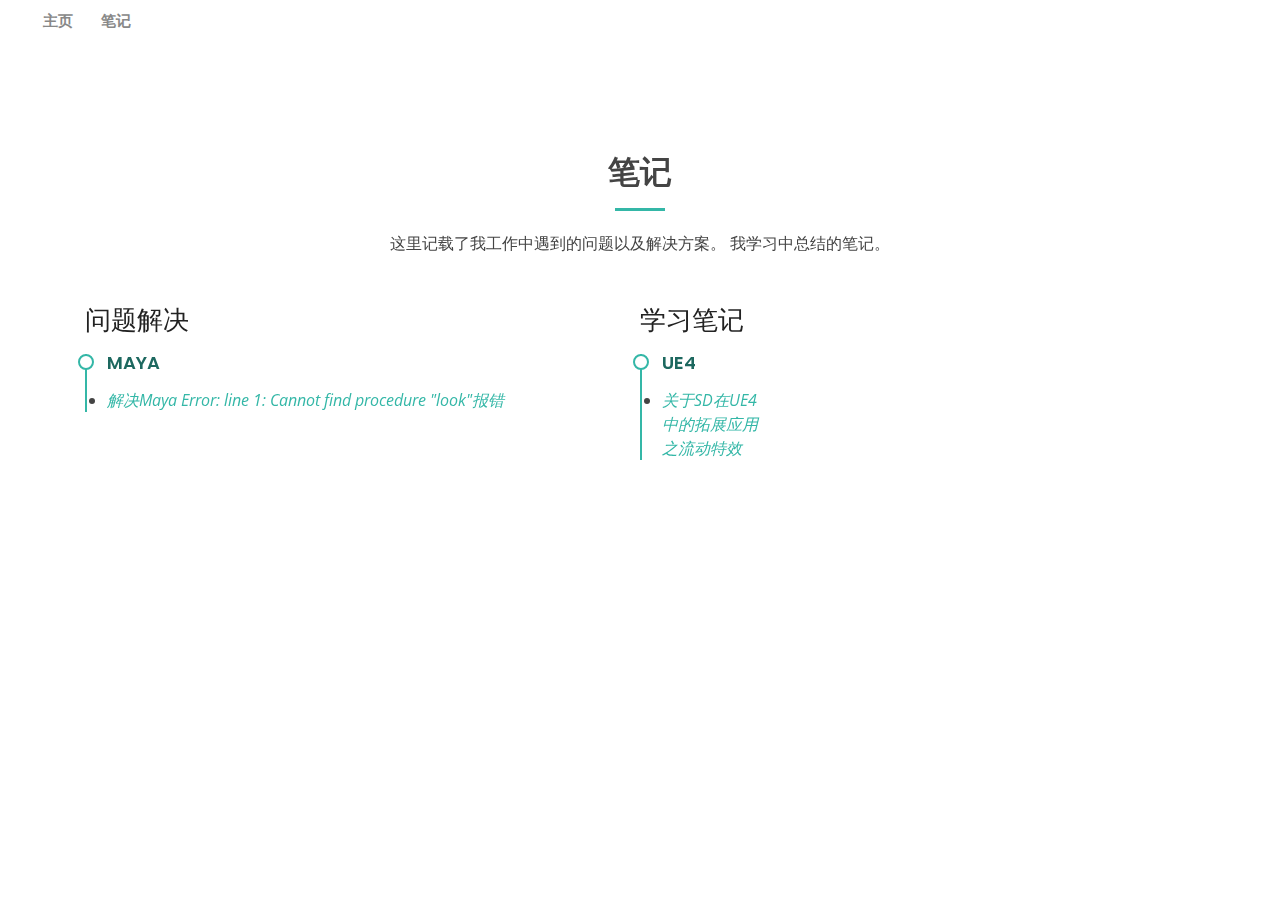
<file: biji.html>
<!DOCTYPE html>
<html lang="en">

<head>
  <meta charset="utf-8">
  <meta content="width=device-width, initial-scale=1.0" name="viewport">

  <title>史博文的个人博客</title>
  <meta content="" name="descriptison">
  <meta content="" name="keywords">

  <!-- Favicons -->
  <link href="4618assets/img/favicon.png" rel="icon">
  <link href="4618assets/img/apple-touch-icon.png" rel="apple-touch-icon">

  <!-- Google Fonts -->
  <link href="https://fonts.googleapis.com/css?family=Open+Sans:300,300i,400,400i,600,600i,700,700i|Raleway:300,300i,400,400i,500,500i,600,600i,700,700i|Poppins:300,300i,400,400i,500,500i,600,600i,700,700i" rel="stylesheet">

  <!-- Vendor CSS Files -->
  <link href="4618assets/vendor/bootstrap/css/bootstrap.min.css" rel="stylesheet">
  <link href="4618assets/vendor/icofont/icofont.min.css" rel="stylesheet">
  <link href="4618assets/vendor/owl.carousel/assets/owl.carousel.min.css" rel="stylesheet">
  <link href="4618assets/vendor/boxicons/css/boxicons.min.css" rel="stylesheet">
  <link href="4618assets/vendor/venobox/venobox.css" rel="stylesheet">
  <link href="4618assets/vendor/aos/aos.css" rel="stylesheet">

  <!-- Template Main CSS File -->
  <link href="4618assets/css/style.css" rel="stylesheet">

</head>

<body>

  <!-- ======= Header ======= -->
    <div class="container-fluid d-flex justify-content-between align-items-center">
      <nav class="nav-menu d-none d-lg-block">
        <ul>
          <li><a href="index.html">主页</a></li>
          <li><a href="about.html">笔记</a></li>
<!--      <li><a href="resume.html">Resume</a></li>
          <li><a href="services.html">Services</a></li>
          <li class="active"><a href="portfolio.html">Portfolio</a></li>
          <li><a href="contact.html">Contact</a></li>    -->
        </ul>
      </nav><!-- .nav-menu -->


    </div>


  <main id="main">

    <!-- ======= Resume Section ======= -->
    <section id="resume" class="resume">
      <div class="container" data-aos="fade-up">

        <div class="section-title">
          <h2>笔记</h2>
          <p>这里记载了我工作中遇到的问题以及解决方案。
          我学习中总结的笔记。</p>
        </div>

        <div class="row">
          <div class="col-lg-6">
            <h3 class="resume-title">问题解决</h3>
            <div class="resume-item pb-0">
              <h4>MAYA</h4>
              <p><em>
                <li>
                    <span class="second-block"> <a href="https://mp.weixin.qq.com/s?__biz=MzI2MjY3OTIxMA==&mid=2247483722&idx=1&sn=fcb261f971c9e5afdd43475723bb9936&chksm=ea463e8fdd31b799de74da238a46b2226bdd6c28a96ab4e51d2e42b913869550148c59d98633&mpshare=1&scene=1&srcid=1115Wz62iT21JWkovZqc742l&sharer_sharetime=1605453006676&sharer_shareid=89540396a8a6a043f58f035cd67fb2b9&key=[base64]&ascene=1&uin=ODU1MTA1MDQw&devicetype=Windows+7+x64&version=6300002f&lang=zh_CN&exportkey=AXcEl4dHKjwapqgo%2F5AYhms%3D&pass_ticket=%2BBtZhejI38hJIPWPFefNC%2Fjkn56t9ciEJEyaywmiMZeUAz4Zu2cka51zLpJDBsIX&wx_header=0" target="_blank" title="单击前往">解决Maya Error: line 1: Cannot find procedure "look"报错</a>
                    </span>
                </li>
              </em></p>
              
            </div>

        </div>

        <div class="row">
          <div class="col-lg-6">
            <h3 class="resume-title">学习笔记</h3>
            <div class="resume-item pb-0">
              <h4>UE4</h4>
              <p><em>
                <li>
                    <span class="second-block"> <a href="https://mp.weixin.qq.com/s?__biz=MzI2MjY3OTIxMA==&mid=2247483715&idx=1&sn=e3ef3bef52d4040bbe5cae5948747180&chksm=ea463e86dd31b7907e0d092e5865d90921c61b3bcb3334159b47bc664360fa430f222af48c6b&mpshare=1&scene=1&srcid=1020n1bLSUMhema6rhhvrM9s&sharer_sharetime=1605453352420&sharer_shareid=89540396a8a6a043f58f035cd67fb2b9&key=[base64]&ascene=1&uin=ODU1MTA1MDQw&devicetype=Windows+7+x64&version=6300002f&lang=zh_CN&exportkey=AffDz4SyMuWjAW2ELNLFeEw%3D&pass_ticket=%2BBtZhejI38hJIPWPFefNC%2Fjkn56t9ciEJEyaywmiMZeUAz4Zu2cka51zLpJDBsIX&wx_header=0" target="_blank" title="单击前往">关于SD在UE4中的拓展应用之流动特效</a>
                    </span>
                </li>
              </em></p>
              
            </div>

        </div>
      </div>
    </section><!-- End Resume Section -->

  </main><!-- End #main -->

  <div id="preloader"></div>
  <a href="#" class="back-to-top"><i class="bx bx-up-arrow-alt"></i></a>

  <!-- Vendor JS Files -->
  <script src="4618assets/vendor/jquery/jquery.min.js"></script>
  <script src="4618assets/vendor/bootstrap/js/bootstrap.bundle.min.js"></script>
  <script src="4618assets/vendor/jquery.easing/jquery.easing.min.js"></script>
  <script src="4618assets/vendor/php-email-form/validate.js"></script>
  <script src="4618assets/vendor/waypoints/jquery.waypoints.min.js"></script>
  <script src="4618assets/vendor/counterup/counterup.min.js"></script>
  <script src="4618assets/vendor/owl.carousel/owl.carousel.min.js"></script>
  <script src="4618assets/vendor/isotope-layout/isotope.pkgd.min.js"></script>
  <script src="4618assets/vendor/venobox/venobox.min.js"></script>
  <script src="4618assets/vendor/aos/aos.js"></script>

  <!-- Template Main JS File -->
  <script src="4618assets/js/main.js"></script>

</body>

</html>
</file>
<file: 4618assets/vendor/venobox/venobox.css>
/* ------ venobox.css --------*/
.vbox-overlay *, .vbox-overlay *:before, .vbox-overlay *:after{
    -webkit-backface-visibility: hidden;
    -webkit-box-sizing:border-box;
    -moz-box-sizing:border-box;
    box-sizing:border-box;
}
.vbox-overlay * { 
    -webkit-backface-visibility: visible;
    backface-visibility: visible;
}
.vbox-overlay{
    display: -webkit-flex;
    display: flex;
    -webkit-flex-direction: column;
    flex-direction: column;
    -webkit-justify-content: center;
    justify-content: center;
    -webkit-align-items: center;
    align-items: center;
    position: fixed;
    left: 0;
    top: 0;
    bottom: 0;
    right: 0;
    z-index: 999999;
}

/* ----- navigation ----- */
.vbox-title{
    width: 100%;
    height: 40px;
    float: left;
    text-align: center;
    line-height: 28px;
    font-size: 12px;
    padding: 6px 50px;
    overflow: hidden;
    position: fixed;
    display: none;
    left: 0;
    z-index: 89;
}
.vbox-close{
    cursor: pointer;
    position: fixed;
    top: -1px;
    right: 0;
    width: 50px;
    height: 40px;
    padding: 6px;
    display: block;
    background-position:10px center;
    overflow: hidden;
    font-size: 24px;
    line-height: 1;
    text-align: center;
    z-index: 99;
}
.vbox-left{
    cursor: pointer;
    position: fixed;
    left: 0;
    height: 40px;
    overflow: hidden;
    line-height: 28px;
    font-size: 12px;
    z-index: 99;
    display: flex;
    align-items:center;
}
.vbox-num{
    display: inline-block;
    margin: 6px 0 6px 15px;
}
/* ----- Social share ----- */
.vbox-share{
    line-height: 28px;
    font-size: 12px;
    overflow: hidden;
    position: fixed;
    left: 0;
    z-index: 98;
    display: flex;
    align-items:center;
    justify-content: center;
    width: 100%;
    text-align: center;
}
.vbox-share svg{
    max-height: 28px;
    width: 28px;
    z-index: 10;
    margin-left: 12px;
    margin-top: 6px;
    margin-bottom: 6px;
    vertical-align: middle;
}


/* ----- navigation ARROWS ----- */
.vbox-next, .vbox-prev{
    position: fixed;
    top: 50%;
    margin-top: -15px;
    overflow: hidden;
    cursor: pointer;
    display: block;
    width: 45px;
    height: 45px;
    z-index: 99;
}
.vbox-next span, .vbox-prev span{
    position: relative;
    width: 20px;
    height: 20px;
    border: 2px solid transparent;
    border-top-color: #B6B6B6;
    border-right-color: #B6B6B6;
    text-indent: -100px;
    position: absolute;
    top: 8px;
    display: block;
}
.vbox-prev{
    left: 15px;
}
.vbox-next{
    right: 15px;
}
.vbox-prev span{
    left: 10px;
    -ms-transform: rotate(-135deg);
    -webkit-transform: rotate(-135deg);
    transform: rotate(-135deg);
}
.vbox-next span{
    -ms-transform: rotate(45deg);
    -webkit-transform: rotate(45deg);
    transform: rotate(45deg);
    right: 10px;
}
/* ------- inline window ------ */
.vbox-inline{
    width: 420px;
    height: 315px;
    height: 70vh;
    padding: 10px;
    background: #fff;
    margin: 0 auto;
    overflow: auto;
    text-align: left;
}
/* ------- Video & iFrames window ------ */
.venoframe{
    max-width: 100%;
    width: 100%;
    border: none;
    width: 100%;
    height: 260px;
    height: 70vh;
}
.venoframe.vbvid{
    height: 260px;
}
@media (min-width: 768px) {
    .venoframe, .vbox-inline{
        width: 90%;
        height: 360px;
        height: 70vh;
    }
    .venoframe.vbvid{
        width: 640px;
        height: 360px;
    }
}
@media (min-width: 992px) {
    .venoframe, .vbox-inline{
        max-width: 1200px;
        width: 80%;
        height: 540px;
        height: 70vh;
    }
    .venoframe.vbvid{
        width: 960px;
        height: 540px;
    }
}
/* 
Please do NOT edit this part! 
or at least read this note: http://i.imgur.com/7C0ws9e.gif
*/
.vbox-open{
    overflow: hidden;
}
.vbox-container{
    position: absolute;
    left: 0;
    right: 0;
    top: 0;
    bottom: 0;
    overflow-x: hidden;
    overflow-y: scroll;
    overflow-scrolling: touch;
    -webkit-overflow-scrolling: touch;
    z-index: 20;
    max-height: 100%;

}

.vbox-content{
    text-align: center;
    float: left;
    width: 100%;
    position: relative;
    overflow: hidden;
    padding: 20px 4%;
}
.vbox-container img{
    max-width: 100%;
    height: auto;
}
.vbox-figlio{
    box-shadow: 0 0 12px rgba(0,0,0,0.19), 0 6px 6px rgba(0,0,0,0.23);
    max-width: 100%;
    text-align: initial;
}
img.vbox-figlio{
    -webkit-user-select: none;
-khtml-user-select: none;
-moz-user-select: none;
-o-user-select: none;
user-select: none;
}
.vbox-content.swipe-left{
    margin-left: -200px !important;
}
.vbox-content.swipe-right{
    margin-left: 200px !important;
}
.vbox-animated{
    webkit-transition: margin 300ms ease-out;
    transition: margin 300ms ease-out;
}

/* ---------- preloader ----------
 * SPINKIT 
 * http://tobiasahlin.com/spinkit/
-------------------------------- */
.sk-double-bounce,.sk-rotating-plane{width:40px;height:40px;margin:40px auto}.sk-rotating-plane{background-color:#333;-webkit-animation:sk-rotatePlane 1.2s infinite ease-in-out;animation:sk-rotatePlane 1.2s infinite ease-in-out}@-webkit-keyframes sk-rotatePlane{0%{-webkit-transform:perspective(120px) rotateX(0) rotateY(0);transform:perspective(120px) rotateX(0) rotateY(0)}50%{-webkit-transform:perspective(120px) rotateX(-180.1deg) rotateY(0);transform:perspective(120px) rotateX(-180.1deg) rotateY(0)}100%{-webkit-transform:perspective(120px) rotateX(-180deg) rotateY(-179.9deg);transform:perspective(120px) rotateX(-180deg) rotateY(-179.9deg)}}@keyframes sk-rotatePlane{0%{-webkit-transform:perspective(120px) rotateX(0) rotateY(0);transform:perspective(120px) rotateX(0) rotateY(0)}50%{-webkit-transform:perspective(120px) rotateX(-180.1deg) rotateY(0);transform:perspective(120px) rotateX(-180.1deg) rotateY(0)}100%{-webkit-transform:perspective(120px) rotateX(-180deg) rotateY(-179.9deg);transform:perspective(120px) rotateX(-180deg) rotateY(-179.9deg)}}.sk-double-bounce{position:relative}.sk-double-bounce .sk-child{width:100%;height:100%;border-radius:50%;background-color:#333;opacity:.6;position:absolute;top:0;left:0;-webkit-animation:sk-doubleBounce 2s infinite ease-in-out;animation:sk-doubleBounce 2s infinite ease-in-out}.sk-chasing-dots .sk-child,.sk-spinner-pulse,.sk-three-bounce .sk-child{background-color:#333;border-radius:100%}.sk-double-bounce .sk-double-bounce2{-webkit-animation-delay:-1s;animation-delay:-1s}@-webkit-keyframes sk-doubleBounce{0%,100%{-webkit-transform:scale(0);transform:scale(0)}50%{-webkit-transform:scale(1);transform:scale(1)}}@keyframes sk-doubleBounce{0%,100%{-webkit-transform:scale(0);transform:scale(0)}50%{-webkit-transform:scale(1);transform:scale(1)}}.sk-wave{margin:40px auto;width:50px;height:40px;text-align:center;font-size:10px}.sk-wave .sk-rect{background-color:#333;height:100%;width:6px;display:inline-block;-webkit-animation:sk-waveStretchDelay 1.2s infinite ease-in-out;animation:sk-waveStretchDelay 1.2s infinite ease-in-out}.sk-wave .sk-rect1{-webkit-animation-delay:-1.2s;animation-delay:-1.2s}.sk-wave .sk-rect2{-webkit-animation-delay:-1.1s;animation-delay:-1.1s}.sk-wave .sk-rect3{-webkit-animation-delay:-1s;animation-delay:-1s}.sk-wave .sk-rect4{-webkit-animation-delay:-.9s;animation-delay:-.9s}.sk-wave .sk-rect5{-webkit-animation-delay:-.8s;animation-delay:-.8s}@-webkit-keyframes sk-waveStretchDelay{0%,100%,40%{-webkit-transform:scaleY(.4);transform:scaleY(.4)}20%{-webkit-transform:scaleY(1);transform:scaleY(1)}}@keyframes sk-waveStretchDelay{0%,100%,40%{-webkit-transform:scaleY(.4);transform:scaleY(.4)}20%{-webkit-transform:scaleY(1);transform:scaleY(1)}}.sk-wandering-cubes{margin:40px auto;width:40px;height:40px;position:relative}.sk-wandering-cubes .sk-cube{background-color:#333;width:10px;height:10px;position:absolute;top:0;left:0;-webkit-animation:sk-wanderingCube 1.8s ease-in-out -1.8s infinite both;animation:sk-wanderingCube 1.8s ease-in-out -1.8s infinite both}.sk-chasing-dots,.sk-spinner-pulse{width:40px;height:40px;margin:40px auto}.sk-wandering-cubes .sk-cube2{-webkit-animation-delay:-.9s;animation-delay:-.9s}@-webkit-keyframes sk-wanderingCube{0%{-webkit-transform:rotate(0);transform:rotate(0)}25%{-webkit-transform:translateX(30px) rotate(-90deg) scale(.5);transform:translateX(30px) rotate(-90deg) scale(.5)}50%{-webkit-transform:translateX(30px) translateY(30px) rotate(-179deg);transform:translateX(30px) translateY(30px) rotate(-179deg)}50.1%{-webkit-transform:translateX(30px) translateY(30px) rotate(-180deg);transform:translateX(30px) translateY(30px) rotate(-180deg)}75%{-webkit-transform:translateX(0) translateY(30px) rotate(-270deg) scale(.5);transform:translateX(0) translateY(30px) rotate(-270deg) scale(.5)}100%{-webkit-transform:rotate(-360deg);transform:rotate(-360deg)}}@keyframes sk-wanderingCube{0%{-webkit-transform:rotate(0);transform:rotate(0)}25%{-webkit-transform:translateX(30px) rotate(-90deg) scale(.5);transform:translateX(30px) rotate(-90deg) scale(.5)}50%{-webkit-transform:translateX(30px) translateY(30px) rotate(-179deg);transform:translateX(30px) translateY(30px) rotate(-179deg)}50.1%{-webkit-transform:translateX(30px) translateY(30px) rotate(-180deg);transform:translateX(30px) translateY(30px) rotate(-180deg)}75%{-webkit-transform:translateX(0) translateY(30px) rotate(-270deg) scale(.5);transform:translateX(0) translateY(30px) rotate(-270deg) scale(.5)}100%{-webkit-transform:rotate(-360deg);transform:rotate(-360deg)}}.sk-spinner-pulse{-webkit-animation:sk-pulseScaleOut 1s infinite ease-in-out;animation:sk-pulseScaleOut 1s infinite ease-in-out}@-webkit-keyframes sk-pulseScaleOut{0%{-webkit-transform:scale(0);transform:scale(0)}100%{-webkit-transform:scale(1);transform:scale(1);opacity:0}}@keyframes sk-pulseScaleOut{0%{-webkit-transform:scale(0);transform:scale(0)}100%{-webkit-transform:scale(1);transform:scale(1);opacity:0}}.sk-chasing-dots{position:relative;text-align:center;-webkit-animation:sk-chasingDotsRotate 2s infinite linear;animation:sk-chasingDotsRotate 2s infinite linear}.sk-chasing-dots .sk-child{width:60%;height:60%;display:inline-block;position:absolute;top:0;-webkit-animation:sk-chasingDotsBounce 2s infinite ease-in-out;animation:sk-chasingDotsBounce 2s infinite ease-in-out}.sk-chasing-dots .sk-dot2{top:auto;bottom:0;-webkit-animation-delay:-1s;animation-delay:-1s}@-webkit-keyframes sk-chasingDotsRotate{100%{-webkit-transform:rotate(360deg);transform:rotate(360deg)}}@keyframes sk-chasingDotsRotate{100%{-webkit-transform:rotate(360deg);transform:rotate(360deg)}}@-webkit-keyframes sk-chasingDotsBounce{0%,100%{-webkit-transform:scale(0);transform:scale(0)}50%{-webkit-transform:scale(1);transform:scale(1)}}@keyframes sk-chasingDotsBounce{0%,100%{-webkit-transform:scale(0);transform:scale(0)}50%{-webkit-transform:scale(1);transform:scale(1)}}.sk-three-bounce{margin:40px auto;width:80px;text-align:center}.sk-three-bounce .sk-child{width:20px;height:20px;display:inline-block;-webkit-animation:sk-three-bounce 1.4s ease-in-out 0s infinite both;animation:sk-three-bounce 1.4s ease-in-out 0s infinite both}.sk-circle .sk-child:before,.sk-fading-circle .sk-circle:before{display:block;border-radius:100%;content:'';background-color:#333}.sk-three-bounce .sk-bounce1{-webkit-animation-delay:-.32s;animation-delay:-.32s}.sk-three-bounce .sk-bounce2{-webkit-animation-delay:-.16s;animation-delay:-.16s}@-webkit-keyframes sk-three-bounce{0%,100%,80%{-webkit-transform:scale(0);transform:scale(0)}40%{-webkit-transform:scale(1);transform:scale(1)}}@keyframes sk-three-bounce{0%,100%,80%{-webkit-transform:scale(0);transform:scale(0)}40%{-webkit-transform:scale(1);transform:scale(1)}}.sk-circle{margin:40px auto;width:40px;height:40px;position:relative}.sk-circle .sk-child{width:100%;height:100%;position:absolute;left:0;top:0}.sk-circle .sk-child:before{margin:0 auto;width:15%;height:15%;-webkit-animation:sk-circleBounceDelay 1.2s infinite ease-in-out both;animation:sk-circleBounceDelay 1.2s infinite ease-in-out both}.sk-circle .sk-circle2{-webkit-transform:rotate(30deg);-ms-transform:rotate(30deg);transform:rotate(30deg)}.sk-circle .sk-circle3{-webkit-transform:rotate(60deg);-ms-transform:rotate(60deg);transform:rotate(60deg)}.sk-circle .sk-circle4{-webkit-transform:rotate(90deg);-ms-transform:rotate(90deg);transform:rotate(90deg)}.sk-circle .sk-circle5{-webkit-transform:rotate(120deg);-ms-transform:rotate(120deg);transform:rotate(120deg)}.sk-circle .sk-circle6{-webkit-transform:rotate(150deg);-ms-transform:rotate(150deg);transform:rotate(150deg)}.sk-circle .sk-circle7{-webkit-transform:rotate(180deg);-ms-transform:rotate(180deg);transform:rotate(180deg)}.sk-circle .sk-circle8{-webkit-transform:rotate(210deg);-ms-transform:rotate(210deg);transform:rotate(210deg)}.sk-circle .sk-circle9{-webkit-transform:rotate(240deg);-ms-transform:rotate(240deg);transform:rotate(240deg)}.sk-circle .sk-circle10{-webkit-transform:rotate(270deg);-ms-transform:rotate(270deg);transform:rotate(270deg)}.sk-circle .sk-circle11{-webkit-transform:rotate(300deg);-ms-transform:rotate(300deg);transform:rotate(300deg)}.sk-circle .sk-circle12{-webkit-transform:rotate(330deg);-ms-transform:rotate(330deg);transform:rotate(330deg)}.sk-circle .sk-circle2:before{-webkit-animation-delay:-1.1s;animation-delay:-1.1s}.sk-circle .sk-circle3:before{-webkit-animation-delay:-1s;animation-delay:-1s}.sk-circle .sk-circle4:before{-webkit-animation-delay:-.9s;animation-delay:-.9s}.sk-circle .sk-circle5:before{-webkit-animation-delay:-.8s;animation-delay:-.8s}.sk-circle .sk-circle6:before{-webkit-animation-delay:-.7s;animation-delay:-.7s}.sk-circle .sk-circle7:before{-webkit-animation-delay:-.6s;animation-delay:-.6s}.sk-circle .sk-circle8:before{-webkit-animation-delay:-.5s;animation-delay:-.5s}.sk-circle .sk-circle9:before{-webkit-animation-delay:-.4s;animation-delay:-.4s}.sk-circle .sk-circle10:before{-webkit-animation-delay:-.3s;animation-delay:-.3s}.sk-circle .sk-circle11:before{-webkit-animation-delay:-.2s;animation-delay:-.2s}.sk-circle .sk-circle12:before{-webkit-animation-delay:-.1s;animation-delay:-.1s}@-webkit-keyframes sk-circleBounceDelay{0%,100%,80%{-webkit-transform:scale(0);transform:scale(0)}40%{-webkit-transform:scale(1);transform:scale(1)}}@keyframes sk-circleBounceDelay{0%,100%,80%{-webkit-transform:scale(0);transform:scale(0)}40%{-webkit-transform:scale(1);transform:scale(1)}}.sk-cube-grid{width:40px;height:40px;margin:40px auto}.sk-cube-grid .sk-cube{width:33.33%;height:33.33%;background-color:#333;float:left;-webkit-animation:sk-cubeGridScaleDelay 1.3s infinite ease-in-out;animation:sk-cubeGridScaleDelay 1.3s infinite ease-in-out}.sk-cube-grid .sk-cube1{-webkit-animation-delay:.2s;animation-delay:.2s}.sk-cube-grid .sk-cube2{-webkit-animation-delay:.3s;animation-delay:.3s}.sk-cube-grid .sk-cube3{-webkit-animation-delay:.4s;animation-delay:.4s}.sk-cube-grid .sk-cube4{-webkit-animation-delay:.1s;animation-delay:.1s}.sk-cube-grid .sk-cube5{-webkit-animation-delay:.2s;animation-delay:.2s}.sk-cube-grid .sk-cube6{-webkit-animation-delay:.3s;animation-delay:.3s}.sk-cube-grid .sk-cube7{-webkit-animation-delay:0ms;animation-delay:0ms}.sk-cube-grid .sk-cube8{-webkit-animation-delay:.1s;animation-delay:.1s}.sk-cube-grid .sk-cube9{-webkit-animation-delay:.2s;animation-delay:.2s}@-webkit-keyframes sk-cubeGridScaleDelay{0%,100%,70%{-webkit-transform:scale3D(1,1,1);transform:scale3D(1,1,1)}35%{-webkit-transform:scale3D(0,0,1);transform:scale3D(0,0,1)}}@keyframes sk-cubeGridScaleDelay{0%,100%,70%{-webkit-transform:scale3D(1,1,1);transform:scale3D(1,1,1)}35%{-webkit-transform:scale3D(0,0,1);transform:scale3D(0,0,1)}}.sk-fading-circle{margin:40px auto;width:40px;height:40px;position:relative}.sk-fading-circle .sk-circle{width:100%;height:100%;position:absolute;left:0;top:0}.sk-fading-circle .sk-circle:before{margin:0 auto;width:15%;height:15%;-webkit-animation:sk-circleFadeDelay 1.2s infinite ease-in-out both;animation:sk-circleFadeDelay 1.2s infinite ease-in-out both}.sk-fading-circle .sk-circle2{-webkit-transform:rotate(30deg);-ms-transform:rotate(30deg);transform:rotate(30deg)}.sk-fading-circle .sk-circle3{-webkit-transform:rotate(60deg);-ms-transform:rotate(60deg);transform:rotate(60deg)}.sk-fading-circle .sk-circle4{-webkit-transform:rotate(90deg);-ms-transform:rotate(90deg);transform:rotate(90deg)}.sk-fading-circle .sk-circle5{-webkit-transform:rotate(120deg);-ms-transform:rotate(120deg);transform:rotate(120deg)}.sk-fading-circle .sk-circle6{-webkit-transform:rotate(150deg);-ms-transform:rotate(150deg);transform:rotate(150deg)}.sk-fading-circle .sk-circle7{-webkit-transform:rotate(180deg);-ms-transform:rotate(180deg);transform:rotate(180deg)}.sk-fading-circle .sk-circle8{-webkit-transform:rotate(210deg);-ms-transform:rotate(210deg);transform:rotate(210deg)}.sk-fading-circle .sk-circle9{-webkit-transform:rotate(240deg);-ms-transform:rotate(240deg);transform:rotate(240deg)}.sk-fading-circle .sk-circle10{-webkit-transform:rotate(270deg);-ms-transform:rotate(270deg);transform:rotate(270deg)}.sk-fading-circle .sk-circle11{-webkit-transform:rotate(300deg);-ms-transform:rotate(300deg);transform:rotate(300deg)}.sk-fading-circle .sk-circle12{-webkit-transform:rotate(330deg);-ms-transform:rotate(330deg);transform:rotate(330deg)}.sk-fading-circle .sk-circle2:before{-webkit-animation-delay:-1.1s;animation-delay:-1.1s}.sk-fading-circle .sk-circle3:before{-webkit-animation-delay:-1s;animation-delay:-1s}.sk-fading-circle .sk-circle4:before{-webkit-animation-delay:-.9s;animation-delay:-.9s}.sk-fading-circle .sk-circle5:before{-webkit-animation-delay:-.8s;animation-delay:-.8s}.sk-fading-circle .sk-circle6:before{-webkit-animation-delay:-.7s;animation-delay:-.7s}.sk-fading-circle .sk-circle7:before{-webkit-animation-delay:-.6s;animation-delay:-.6s}.sk-fading-circle .sk-circle8:before{-webkit-animation-delay:-.5s;animation-delay:-.5s}.sk-fading-circle .sk-circle9:before{-webkit-animation-delay:-.4s;animation-delay:-.4s}.sk-fading-circle .sk-circle10:before{-webkit-animation-delay:-.3s;animation-delay:-.3s}.sk-fading-circle .sk-circle11:before{-webkit-animation-delay:-.2s;animation-delay:-.2s}.sk-fading-circle .sk-circle12:before{-webkit-animation-delay:-.1s;animation-delay:-.1s}@-webkit-keyframes sk-circleFadeDelay{0%,100%,39%{opacity:0}40%{opacity:1}}@keyframes sk-circleFadeDelay{0%,100%,39%{opacity:0}40%{opacity:1}}.sk-folding-cube{margin:40px auto;width:40px;height:40px;position:relative;-webkit-transform:rotateZ(45deg);transform:rotateZ(45deg)}.sk-folding-cube .sk-cube{float:left;width:50%;height:50%;position:relative;-webkit-transform:scale(1.1);-ms-transform:scale(1.1);transform:scale(1.1)}.sk-folding-cube .sk-cube:before{content:'';position:absolute;top:0;left:0;width:100%;height:100%;background-color:#333;-webkit-animation:sk-foldCubeAngle 2.4s infinite linear both;animation:sk-foldCubeAngle 2.4s infinite linear both;-webkit-transform-origin:100% 100%;-ms-transform-origin:100% 100%;transform-origin:100% 100%}.sk-folding-cube .sk-cube2{-webkit-transform:scale(1.1) rotateZ(90deg);transform:scale(1.1) rotateZ(90deg)}.sk-folding-cube .sk-cube3{-webkit-transform:scale(1.1) rotateZ(180deg);transform:scale(1.1) rotateZ(180deg)}.sk-folding-cube .sk-cube4{-webkit-transform:scale(1.1) rotateZ(270deg);transform:scale(1.1) rotateZ(270deg)}.sk-folding-cube .sk-cube2:before{-webkit-animation-delay:.3s;animation-delay:.3s}.sk-folding-cube .sk-cube3:before{-webkit-animation-delay:.6s;animation-delay:.6s}.sk-folding-cube .sk-cube4:before{-webkit-animation-delay:.9s;animation-delay:.9s}@-webkit-keyframes sk-foldCubeAngle{0%,10%{-webkit-transform:perspective(140px) rotateX(-180deg);transform:perspective(140px) rotateX(-180deg);opacity:0}25%,75%{-webkit-transform:perspective(140px) rotateX(0);transform:perspective(140px) rotateX(0);opacity:1}100%,90%{-webkit-transform:perspective(140px) rotateY(180deg);transform:perspective(140px) rotateY(180deg);opacity:0}}@keyframes sk-foldCubeAngle{0%,10%{-webkit-transform:perspective(140px) rotateX(-180deg);transform:perspective(140px) rotateX(-180deg);opacity:0}25%,75%{-webkit-transform:perspective(140px) rotateX(0);transform:perspective(140px) rotateX(0);opacity:1}100%,90%{-webkit-transform:perspective(140px) rotateY(180deg);transform:perspective(140px) rotateY(180deg);opacity:0}}
</file>
<file: 4618assets/css/style.css>
/**
* Template Name: Kelly - v2.0.0
* Template URL: https://bootstrapmade.com/kelly-free-bootstrap-cv-resume-html-template/
* Author: BootstrapMade.com
* License: https://bootstrapmade.com/license/
*/

/*--------------------------------------------------------------
# General
--------------------------------------------------------------*/
body {
  font-family: "Open Sans", sans-serif;
  color: #444444;
}

a {
  color: #34b7a7;
}

a:hover {
  color: #51cdbe;
  text-decoration: none;
}

h1, h2, h3, h4, h5, h6 {
  font-family: "Raleway", sans-serif;
}

#main {
  margin-top: 50px;
}

@media (max-width: 992px) {
  #main {
    margin-top: 30px;
  }
}

/*--------------------------------------------------------------
# Preloader
--------------------------------------------------------------*/
#preloader {
  position: fixed;
  top: 0;
  left: 0;
  right: 0;
  bottom: 0;
  z-index: 9999;
  overflow: hidden;
  background: #fff;
}

#preloader:before {
  content: "";
  position: fixed;
  top: calc(50% - 30px);
  left: calc(50% - 30px);
  border: 6px solid #34b7a7;
  border-top-color: #dcf5f2;
  border-radius: 50%;
  width: 60px;
  height: 60px;
  -webkit-animation: animate-preloader 1s linear infinite;
  animation: animate-preloader 1s linear infinite;
}

@-webkit-keyframes animate-preloader {
  0% {
    transform: rotate(0deg);
  }
  100% {
    transform: rotate(360deg);
  }
}

@keyframes animate-preloader {
  0% {
    transform: rotate(0deg);
  }
  100% {
    transform: rotate(360deg);
  }
}

/*--------------------------------------------------------------
# Back to top button
--------------------------------------------------------------*/
.back-to-top {
  position: fixed;
  display: none;
  right: 15px;
  bottom: 15px;
  z-index: 99999;
}

.back-to-top i {
  display: flex;
  align-items: center;
  justify-content: center;
  font-size: 24px;
  width: 40px;
  height: 40px;
  border-radius: 50px;
  background: #34b7a7;
  color: #fff;
  transition: all 0.4s;
}

.back-to-top i:hover {
  background: #3dc8b7;
  color: #fff;
}

/*--------------------------------------------------------------
# Header
--------------------------------------------------------------*/
#header {
  background: #e9e8e6;
  box-shadow: 0px 0px 25px 0 rgba(0, 0, 0, 0.08);
  z-index: 997;
  padding: 15px 0;
}

#header .logo {
  font-size: 32px;
  margin: 0;
  padding: 0;
  line-height: 1;
  font-weight: 400;
  letter-spacing: 2px;
  text-transform: uppercase;
}

#header .logo a {
  color: #222222;
}

#header .logo img {
  max-height: 40px;
}

@media (max-width: 992px) {
  #header .logo {
    font-size: 28px;
  }
}

/*--------------------------------------------------------------
# Navigation Menu
--------------------------------------------------------------*/
/* Desktop Navigation */
.nav-menu ul {
  margin: 0;
  padding: 0;
  list-style: none;
}

.nav-menu > ul {
  display: flex;
}

.nav-menu > ul > li {
  position: relative;
  white-space: nowrap;
  padding: 10px 0 10px 28px;
}

.nav-menu a {
  display: block;
  position: relative;
  color: #888888;
  transition: 0.3s;
  font-size: 15px;
  font-family: "Raleway", sans-serif;
  font-weight: 600;
}

.nav-menu > ul > li > a:before {
  content: "";
  position: absolute;
  width: 0;
  height: 2px;
  bottom: -5px;
  left: 0;
  background-color: #34b7a7;
  visibility: hidden;
  width: 0px;
  transition: all 0.3s ease-in-out 0s;
}

.nav-menu a:hover:before, .nav-menu li:hover > a:before, .nav-menu .active > a:before {
  visibility: visible;
  width: 25px;
}

.nav-menu a:hover, .nav-menu .active > a, .nav-menu li:hover > a {
  color: #222222;
}

.nav-menu .drop-down ul {
  display: block;
  position: absolute;
  left: 28px;
  top: calc(100% + 30px);
  z-index: 99;
  opacity: 0;
  visibility: hidden;
  padding: 10px 0;
  background: #fff;
  box-shadow: 0px 0px 30px rgba(127, 137, 161, 0.25);
  transition: 0.3s;
}

.nav-menu .drop-down:hover > ul {
  opacity: 1;
  top: 100%;
  visibility: visible;
}

.nav-menu .drop-down li {
  min-width: 180px;
  position: relative;
}

.nav-menu .drop-down ul a {
  padding: 10px 20px;
  font-size: 14px;
  font-weight: 500;
  text-transform: none;
  color: #222222;
}

.nav-menu .drop-down ul a:hover, .nav-menu .drop-down ul .active > a, .nav-menu .drop-down ul li:hover > a {
  color: #34b7a7;
}

.nav-menu .drop-down > a:after {
  content: "\ea99";
  font-family: IcoFont;
  padding-left: 5px;
}

.nav-menu .drop-down .drop-down ul {
  top: 0;
  left: calc(100% - 30px);
}

.nav-menu .drop-down .drop-down:hover > ul {
  opacity: 1;
  top: 0;
  left: 100%;
}

.nav-menu .drop-down .drop-down > a {
  padding-right: 35px;
}

.nav-menu .drop-down .drop-down > a:after {
  content: "\eaa0";
  font-family: IcoFont;
  position: absolute;
  right: 15px;
}

@media (max-width: 1366px) {
  .nav-menu .drop-down .drop-down ul {
    left: -90%;
  }
  .nav-menu .drop-down .drop-down:hover > ul {
    left: -100%;
  }
  .nav-menu .drop-down .drop-down > a:after {
    content: "\ea9d";
  }
}

/* Mobile Navigation */
.mobile-nav-toggle {
  position: fixed;
  right: 15px;
  top: 17px;
  z-index: 9998;
  border: 0;
  background: none;
  font-size: 24px;
  transition: all 0.4s;
  outline: none !important;
  line-height: 1;
  cursor: pointer;
  text-align: right;
}

.mobile-nav-toggle i {
  color: #34b7a7;
}

.mobile-nav {
  position: fixed;
  top: 55px;
  right: 15px;
  bottom: 15px;
  left: 15px;
  z-index: 9999;
  overflow-y: auto;
  background: #fff;
  transition: ease-in-out 0.2s;
  opacity: 0;
  visibility: hidden;
  border-radius: 10px;
  padding: 10px 0;
}

.mobile-nav * {
  margin: 0;
  padding: 0;
  list-style: none;
}

.mobile-nav a {
  display: block;
  position: relative;
  color: #222222;
  padding: 10px 20px;
  font-weight: 500;
  outline: none;
}

.mobile-nav a:hover, .mobile-nav .active > a, .mobile-nav li:hover > a {
  color: #34b7a7;
  text-decoration: none;
}

.mobile-nav .drop-down > a:after {
  content: "\ea99";
  font-family: IcoFont;
  padding-left: 10px;
  position: absolute;
  right: 15px;
}

.mobile-nav .active.drop-down > a:after {
  content: "\eaa1";
}

.mobile-nav .drop-down > a {
  padding-right: 35px;
}

.mobile-nav .drop-down ul {
  display: none;
  overflow: hidden;
}

.mobile-nav .drop-down li {
  padding-left: 20px;
}

.mobile-nav-overly {
  width: 100%;
  height: 100%;
  z-index: 9997;
  top: 0;
  left: 0;
  position: fixed;
  background: rgba(9, 9, 9, 0.6);
  overflow: hidden;
  display: none;
  transition: ease-in-out 0.2s;
}

.mobile-nav-active {
  overflow: hidden;
}

.mobile-nav-active .mobile-nav {
  opacity: 1;
  visibility: visible;
}

.mobile-nav-active .mobile-nav-toggle i {
  color: #fff;
}

/*--------------------------------------------------------------
# Header Social Links
--------------------------------------------------------------*/
.header-social-links {
  padding-left: 20px;
}

.header-social-links a {
  color: #222222;
  padding-left: 6px;
  display: inline-block;
  line-height: 1px;
  transition: 0.3s;
  font-size: 16px;
}

.header-social-links a:hover {
  color: #34b7a7;
}

@media (max-width: 992px) {
  .header-social-links {
    padding: 0 48px 0 0;
  }
}

/*--------------------------------------------------------------
# Hero Section
--------------------------------------------------------------*/
#hero {
  width: 100%;
  height: 100vh;
  background: url("../img/hero-bg.jpg") top right;
  background-size: cover;
}

#hero .container {
  padding-top: 70px;
  position: relative;
}

@media (max-width: 992px) {
  #hero .container {
    padding-top: 58px;
  }
}

#hero h1 {
  margin: 0;
  font-size: 48px;
  font-weight: 700;
  line-height: 56px;
  color: #222222;
}

#hero h2 {
  color: #6f6f6f;
  margin: 10px 0 0 0;
  font-size: 22px;
}

#hero .btn-about {
  font-family: "Raleway", sans-serif;
  text-transform: uppercase;
  font-weight: 600;
  font-size: 12px;
  letter-spacing: 1px;
  display: inline-block;
  padding: 12px 40px;
  border-radius: 50px;
  transition: 0.5s;
  margin-top: 30px;
  color: #fff;
  background: #34b7a7;
}

#hero .btn-about:hover {
  background: #3dc8b7;
}

@media (min-width: 1024px) {
  #hero {
    background-attachment: fixed;
  }
}

@media (max-width: 992px) {
  #hero:before {
    content: "";
    background: rgba(255, 255, 255, 0.8);
    position: absolute;
    bottom: 0;
    top: 0;
    left: 0;
    right: 0;
  }
  #hero h1 {
    font-size: 28px;
    line-height: 36px;
  }
  #hero h2 {
    font-size: 18px;
    line-height: 24px;
  }
}

/*--------------------------------------------------------------
# Sections General
--------------------------------------------------------------*/
section {
  padding: 60px 0;
}

.section-bg {
  background-color: #e7f8f6;
}

.section-title {
  text-align: center;
  padding-bottom: 30px;
}

.section-title h2 {
  font-size: 32px;
  font-weight: bold;
  text-transform: uppercase;
  margin-bottom: 20px;
  padding-bottom: 20px;
  position: relative;
}

.section-title h2::after {
  content: '';
  position: absolute;
  display: block;
  width: 50px;
  height: 3px;
  background: #34b7a7;
  bottom: 0;
  left: calc(50% - 25px);
}

.section-title p {
  margin-bottom: 0;
}

/*--------------------------------------------------------------
# Cta
--------------------------------------------------------------*/
.cta {
  background: linear-gradient(rgba(0, 0, 0, 0.6), rgba(0, 0, 0, 0.6)), url("../img/bg-1.jpg") fixed center center;
  background-size: cover;
  padding: 80px 0;
}

.cta h3 {
  color: #fff;
  font-size: 28px;
  font-weight: 700;
}

.cta p {
  color: #fff;
}

.cta .cta-btn {
  font-family: "Raleway", sans-serif;
  text-transform: uppercase;
  font-weight: 500;
  font-size: 16px;
  letter-spacing: 1px;
  display: inline-block;
  padding: 8px 20px;
  border-radius: 2px;
  transition: 0.5s;
  margin: 10px;
  border: 2px solid #fff;
  color: #fff;
}

.cta .cta-btn:hover {
  background: #34b7a7;
  border: 2px solid #34b7a7;
}

@media (max-width: 1024px) {
  .cta {
    background-attachment: scroll;
  }
}

@media (min-width: 769px) {
  .cta .cta-btn-container {
    display: flex;
    align-items: center;
    justify-content: flex-end;
  }
}

/*--------------------------------------------------------------
# About
--------------------------------------------------------------*/
.about .content h3 {
  font-weight: 700;
  font-size: 26px;
  color: #555555;
}

.about .content ul {
  list-style: none;
  padding: 0;
}

.about .content ul li {
  padding-bottom: 10px;
}

.about .content ul i {
  font-size: 20px;
  padding-right: 2px;
  color: #34b7a7;
}

.about .content p:last-child {
  margin-bottom: 0;
}

/*--------------------------------------------------------------
# Skills
--------------------------------------------------------------*/
.skills .progress {
  height: 50px;
  display: block;
  background: none;
}

.skills .progress .skill {
  padding: 10px 0;
  margin: 0 0 6px 0;
  text-transform: uppercase;
  display: block;
  font-weight: 600;
  font-family: "Poppins", sans-serif;
  color: #222222;
}

.skills .progress .skill .val {
  float: right;
  font-style: normal;
}

.skills .progress-bar-wrap {
  background: #f3f3f3;
}

.skills .progress-bar {
  width: 1px;
  height: 10px;
  transition: .9s;
  background-color: #34b7a7;
}

/*--------------------------------------------------------------
# Facts
--------------------------------------------------------------*/
.facts .counters span {
  font-size: 48px;
  display: block;
  color: #34b7a7;
}

.facts .counters p {
  padding: 0;
  margin: 0 0 20px 0;
  font-family: "Raleway", sans-serif;
  font-size: 14px;
}

/*--------------------------------------------------------------
# Testimonials
--------------------------------------------------------------*/
.testimonials .section-header {
  margin-bottom: 40px;
}

.testimonials .testimonial-item {
  text-align: center;
}

.testimonials .testimonial-item .testimonial-img {
  width: 120px;
  border-radius: 50%;
  border: 4px solid #fff;
  margin: 0 auto;
}

.testimonials .testimonial-item h3 {
  font-size: 20px;
  font-weight: bold;
  margin: 10px 0 5px 0;
  color: #111;
}

.testimonials .testimonial-item h4 {
  font-size: 14px;
  color: #999;
  margin: 0 0 15px 0;
}

.testimonials .testimonial-item .quote-icon-left, .testimonials .testimonial-item .quote-icon-right {
  color: #c8efea;
  font-size: 26px;
}

.testimonials .testimonial-item .quote-icon-left {
  display: inline-block;
  left: -5px;
  position: relative;
}

.testimonials .testimonial-item .quote-icon-right {
  display: inline-block;
  right: -5px;
  position: relative;
  top: 10px;
}

.testimonials .testimonial-item p {
  font-style: italic;
  margin: 0 auto 15px auto;
}

.testimonials .owl-nav, .testimonials .owl-dots {
  margin-top: 5px;
  text-align: center;
}

.testimonials .owl-dot {
  display: inline-block;
  margin: 0 5px;
  width: 12px;
  height: 12px;
  border-radius: 50%;
  background-color: #ddd !important;
}

.testimonials .owl-dot.active {
  background-color: #34b7a7 !important;
}

@media (min-width: 992px) {
  .testimonials .testimonial-item p {
    width: 80%;
  }
}

/*--------------------------------------------------------------
# Resume
--------------------------------------------------------------*/
.resume .resume-title {
  font-size: 26px;
  font-weight: 400;
  margin-top: 20px;
  margin-bottom: 20px;
  color: #222222;
}

.resume .resume-item {
  padding: 0 0 20px 20px;
  margin-top: -2px;
  border-left: 2px solid #34b7a7;
  position: relative;
}

.resume .resume-item h4 {
  line-height: 18px;
  font-size: 18px;
  font-weight: 600;
  font-family: "Poppins", sans-serif;
  color: #1d685f;
  margin-bottom: 10px;
}

.resume .resume-item h5 {
  font-size: 16px;
  background: #effbf9;
  padding: 5px 15px;
  display: inline-block;
  font-weight: 600;
  margin-bottom: 10px;
  color: #34b7a7;
}

.resume .resume-item ul {
  padding-left: 20px;
}

.resume .resume-item ul li {
  padding-bottom: 10px;
}

.resume .resume-item:last-child {
  padding-bottom: 0;
}

.resume .resume-item::before {
  content: "";
  position: absolute;
  width: 16px;
  height: 16px;
  border-radius: 50px;
  left: -9px;
  top: 0;
  background: #fff;
  border: 2px solid #34b7a7;
}

/*--------------------------------------------------------------
# Services
--------------------------------------------------------------*/
.services .icon-box {
  text-align: center;
  padding: 70px 20px 80px 20px;
  transition: all ease-in-out 0.3s;
  background: #fff;
  box-shadow: 0px 0 35px 0 rgba(0, 0, 0, 0.08);
}

.services .icon-box .icon {
  margin: 0 auto;
  width: 100px;
  height: 100px;
  display: flex;
  align-items: center;
  justify-content: center;
  transition: ease-in-out 0.3s;
  position: relative;
}

.services .icon-box .icon i {
  font-size: 36px;
  transition: 0.5s;
  position: relative;
}

.services .icon-box .icon svg {
  position: absolute;
  top: 0;
  left: 0;
}

.services .icon-box .icon svg path {
  transition: 0.5s;
  fill: #f5f5f5;
}

.services .icon-box h4 {
  font-weight: 600;
  margin: 10px 0 15px 0;
  font-size: 22px;
}

.services .icon-box h4 a {
  color: #222222;
  transition: ease-in-out 0.3s;
}

.services .icon-box p {
  line-height: 24px;
  font-size: 14px;
  margin-bottom: 0;
}

.services .iconbox-blue i {
  color: #47aeff;
}

.services .iconbox-blue:hover .icon i {
  color: #fff;
}

.services .iconbox-blue:hover .icon path {
  fill: #47aeff;
}

.services .iconbox-orange i {
  color: #ffa76e;
}

.services .iconbox-orange:hover .icon i {
  color: #fff;
}

.services .iconbox-orange:hover .icon path {
  fill: #ffa76e;
}

.services .iconbox-pink i {
  color: #e80368;
}

.services .iconbox-pink:hover .icon i {
  color: #fff;
}

.services .iconbox-pink:hover .icon path {
  fill: #e80368;
}

.services .iconbox-yellow i {
  color: #ffbb2c;
}

.services .iconbox-yellow:hover .icon i {
  color: #fff;
}

.services .iconbox-yellow:hover .icon path {
  fill: #ffbb2c;
}

.services .iconbox-red i {
  color: #ff5828;
}

.services .iconbox-red:hover .icon i {
  color: #fff;
}

.services .iconbox-red:hover .icon path {
  fill: #ff5828;
}

.services .iconbox-teal i {
  color: #11dbcf;
}

.services .iconbox-teal:hover .icon i {
  color: #fff;
}

.services .iconbox-teal:hover .icon path {
  fill: #11dbcf;
}

/*--------------------------------------------------------------
# Portfolio
--------------------------------------------------------------*/
.portfolio .portfolio-item {
  margin-bottom: 30px;
}

.portfolio #portfolio-flters {
  padding: 0;
  margin: 0 auto 20px auto;
  list-style: none;
  text-align: center;
}

.portfolio #portfolio-flters li {
  cursor: pointer;
  display: inline-block;
  padding: 8px 16px 10px 16px;
  font-size: 13px;
  font-weight: 500;
  line-height: 1;
  text-transform: uppercase;
  color: #444444;
  margin-bottom: 5px;
  transition: all 0.3s ease-in-out;
  border-radius: 50px;
}

.portfolio #portfolio-flters li:hover, .portfolio #portfolio-flters li.filter-active {
  color: #fff;
  background: #34b7a7;
}

.portfolio #portfolio-flters li:last-child {
  margin-right: 0;
}

.portfolio .portfolio-wrap {
  transition: 0.3s;
  position: relative;
  overflow: hidden;
  z-index: 1;
  background: rgba(34, 34, 34, 0.6);
}

.portfolio .portfolio-wrap::before {
  content: "";
  background: rgba(34, 34, 34, 0.6);
  position: absolute;
  left: 0;
  right: 0;
  top: 0;
  bottom: 0;
  transition: all ease-in-out 0.3s;
  z-index: 2;
  opacity: 0;
}

.portfolio .portfolio-wrap img {
  transition: all ease-in-out 0.3s;
}

.portfolio .portfolio-wrap .portfolio-info {
  opacity: 0;
  position: absolute;
  top: 0;
  left: 0;
  right: 0;
  bottom: 0;
  z-index: 3;
  transition: all ease-in-out 0.3s;
  display: flex;
  flex-direction: column;
  justify-content: flex-end;
  align-items: flex-start;
  padding: 20px;
}

.portfolio .portfolio-wrap .portfolio-info h4 {
  font-size: 20px;
  color: #fff;
  font-weight: 600;
}

.portfolio .portfolio-wrap .portfolio-info p {
  color: rgba(255, 255, 255, 0.7);
  font-size: 14px;
  text-transform: uppercase;
  padding: 0;
  margin: 0;
  font-style: italic;
}

.portfolio .portfolio-wrap .portfolio-links {
  text-align: center;
  z-index: 4;
}

.portfolio .portfolio-wrap .portfolio-links a {
  color: #fff;
  margin: 0 5px 0 0;
  font-size: 28px;
  display: inline-block;
  transition: 0.3s;
}

.portfolio .portfolio-wrap .portfolio-links a:hover {
  color: #78d9cd;
}

.portfolio .portfolio-wrap:hover::before {
  opacity: 1;
}

.portfolio .portfolio-wrap:hover img {
  transform: scale(1.2);
}

.portfolio .portfolio-wrap:hover .portfolio-info {
  opacity: 1;
}

/*--------------------------------------------------------------
# Portfolio Details
--------------------------------------------------------------*/
.portfolio-details {
  padding: 0;
}

.portfolio-details .portfolio-title {
  font-size: 26px;
  font-weight: 700;
  margin-bottom: 20px;
}

.portfolio-details .portfolio-details-carousel .owl-nav, .portfolio-details .portfolio-details-carousel .owl-dots {
  margin-top: 5px;
  text-align: center;
}

.portfolio-details .portfolio-details-carousel .owl-dot {
  display: inline-block;
  margin: 0 5px;
  width: 12px;
  height: 12px;
  border-radius: 50%;
  background-color: #ddd !important;
}

.portfolio-details .portfolio-details-carousel .owl-dot.active {
  background-color: #34b7a7 !important;
}

.portfolio-details .portfolio-info {
  padding-top: 45px;
}

.portfolio-details .portfolio-info h3 {
  font-size: 22px;
  font-weight: 400;
  margin-bottom: 20px;
}

.portfolio-details .portfolio-info ul {
  list-style: none;
  padding: 0;
  font-size: 15px;
}

.portfolio-details .portfolio-info ul li + li {
  margin-top: 10px;
}

.portfolio-details .portfolio-info p {
  font-size: 15px;
  padding: 15px 0 0 0;
}

@media (max-width: 992px) {
  .portfolio-details .portfolio-info {
    padding-top: 20px;
  }
}

/*--------------------------------------------------------------
# Contact
--------------------------------------------------------------*/
.contact .info {
  width: 100%;
  background: #fff;
}

.contact .info i {
  font-size: 20px;
  color: #34b7a7;
  float: left;
  width: 44px;
  height: 44px;
  background: #effbf9;
  display: flex;
  justify-content: center;
  align-items: center;
  border-radius: 50px;
  transition: all 0.3s ease-in-out;
}

.contact .info h4 {
  padding: 0 0 0 60px;
  font-size: 22px;
  font-weight: 600;
  margin-bottom: 5px;
  color: #222222;
}

.contact .info p {
  padding: 0 0 0 60px;
  margin-bottom: 0;
  font-size: 14px;
  color: #555555;
}

.contact .info .email, .contact .info .phone {
  margin-top: 40px;
}

.contact .info .email:hover i, .contact .info .address:hover i, .contact .info .phone:hover i {
  background: #34b7a7;
  color: #fff;
}

.contact .php-email-form {
  width: 100%;
  background: #fff;
}

.contact .php-email-form .form-group {
  padding-bottom: 8px;
}

.contact .php-email-form .validate {
  display: none;
  color: red;
  margin: 0 0 15px 0;
  font-weight: 400;
  font-size: 13px;
}

.contact .php-email-form .error-message {
  display: none;
  color: #fff;
  background: #ed3c0d;
  text-align: center;
  padding: 15px;
  font-weight: 600;
}

.contact .php-email-form .sent-message {
  display: none;
  color: #fff;
  background: #18d26e;
  text-align: center;
  padding: 15px;
  font-weight: 600;
}

.contact .php-email-form .loading {
  display: none;
  background: #fff;
  text-align: center;
  padding: 15px;
}

.contact .php-email-form .loading:before {
  content: "";
  display: inline-block;
  border-radius: 50%;
  width: 24px;
  height: 24px;
  margin: 0 10px -6px 0;
  border: 3px solid #18d26e;
  border-top-color: #eee;
  -webkit-animation: animate-loading 1s linear infinite;
  animation: animate-loading 1s linear infinite;
}

.contact .php-email-form input, .contact .php-email-form textarea {
  border-radius: 4px;
  box-shadow: none;
  font-size: 14px;
}

.contact .php-email-form input:focus, .contact .php-email-form textarea:focus {
  border-color: #34b7a7;
}

.contact .php-email-form input {
  height: 44px;
}

.contact .php-email-form textarea {
  padding: 10px 12px;
}

.contact .php-email-form button[type="submit"] {
  background: #34b7a7;
  border: 0;
  padding: 10px 30px 12px 30px;
  color: #fff;
  transition: 0.4s;
  border-radius: 50px;
}

.contact .php-email-form button[type="submit"]:hover {
  background: #3dc8b7;
}

@-webkit-keyframes animate-loading {
  0% {
    transform: rotate(0deg);
  }
  100% {
    transform: rotate(360deg);
  }
}

@keyframes animate-loading {
  0% {
    transform: rotate(0deg);
  }
  100% {
    transform: rotate(360deg);
  }
}

/*--------------------------------------------------------------
# Footer
--------------------------------------------------------------*/
#footer {
  background: #e9e8e6;
  padding: 30px 0;
  color: #222222;
  font-size: 14px;
  text-align: center;
}

#footer .credits {
  padding-top: 5px;
  font-size: 13px;
}

#footer .credits a {
  color: #34b7a7;
}
</file>
